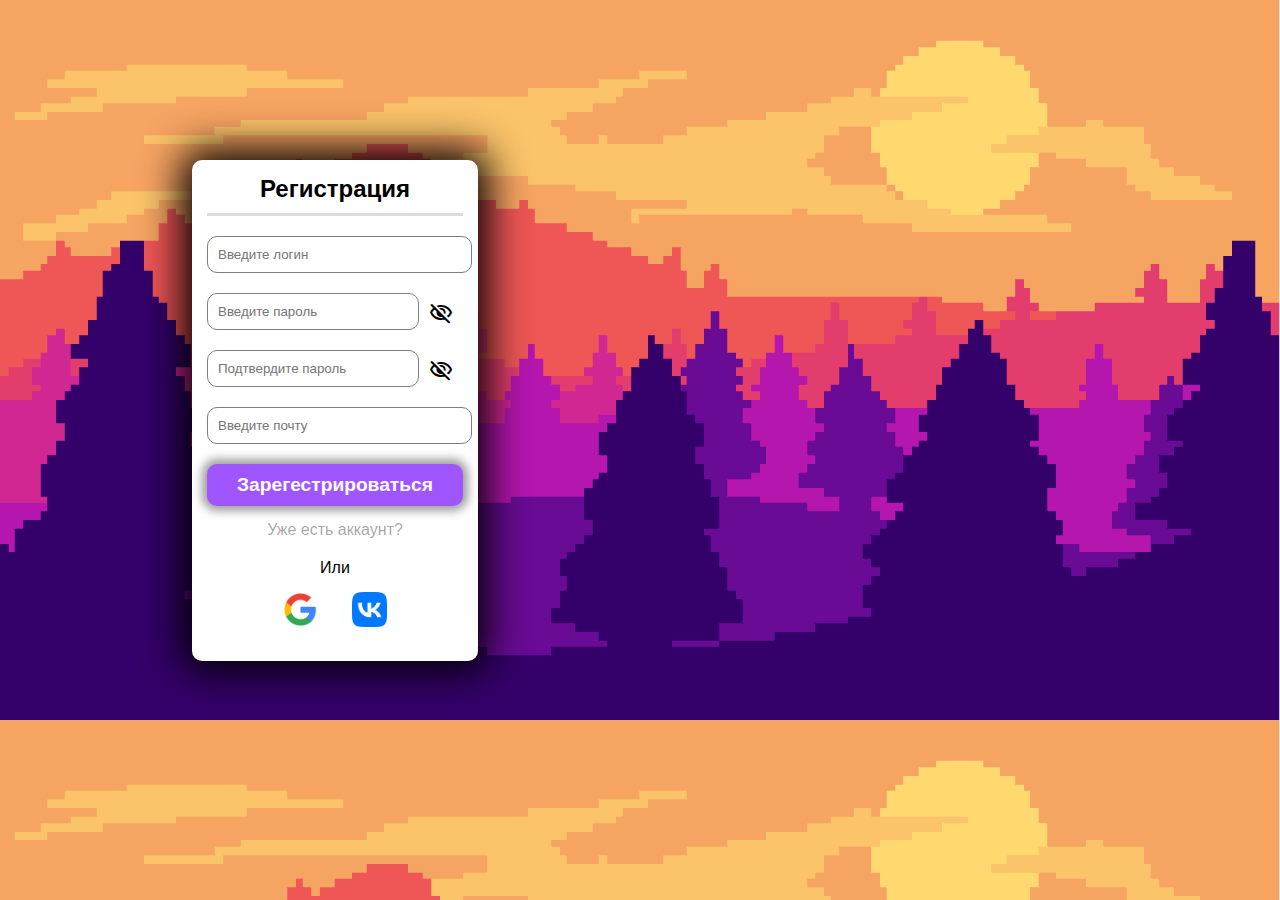
<file: index.html>
<!DOCTYPE html>
<html lang="en">
<head>
    <meta charset="UTF-8">
    <meta name="viewport" content="width=device-width, initial-scale=1.0">
    <title>Регистрация</title>
    <link rel="stylesheet" href="style.css">
    <link rel="stylesheet" href="https://fonts.googleapis.com/css2?family=Material+Symbols+Outlined">
    
</head>
<body>
    <div class="container">
        <div class="wrap">
            <span class="title"><h2>Регистрация</h2></span>
            <div class="border-helper"></div>
            <form>
                <span class="container__user-input">
                    <label for="username" class="username">Логин</label>
                    <input type="text" name="username" id="username" placeholder="Введите логин" required>
                </span>

                <span class="container__user-input password-input">
                    <label for="password" class="password">Пароль</label>
                    <input type="password" name="password" id="password" placeholder="Введите пароль" required>
                    <button class="material-symbols-outlined visibility" id="visibility" type="button">visibility_off</button>
                </span>

                <span class="container__user-input password-input">
                    <label for="cpassword" class="password">Пароль</label>
                    <input type="password" name="cpassword" id="cpassword" placeholder="Подтвердите пароль" required>
                    <button class="material-symbols-outlined visibility" id="visibility2" type="button">visibility_off</button>
                </span>

                <span class="container__user-input">
                    <label for="email" class="email">Почта</label>
                    <input type="email" name="email" class="container__user-input" required placeholder="Введите почту">
                </span>

                <button type="submit" class="register" disabled="false">Зарегестрироваться</button>
            </form>
            <a class="existing" href="#">Уже есть аккаунт?</a>

            <div class="thru-socials">
                <p>Или</p>
                <div class="socials">
                    <a class="social-logo" href="#"><img src="images/google.png" height="35px"></a>
                    <a class="social-logo" href="#"><img src="images/vk.png" height="35px"></a>
                </div>
            </div>

        </div>
    </div>
    <script src="script.js"></script>
</body>
</html>
</file>
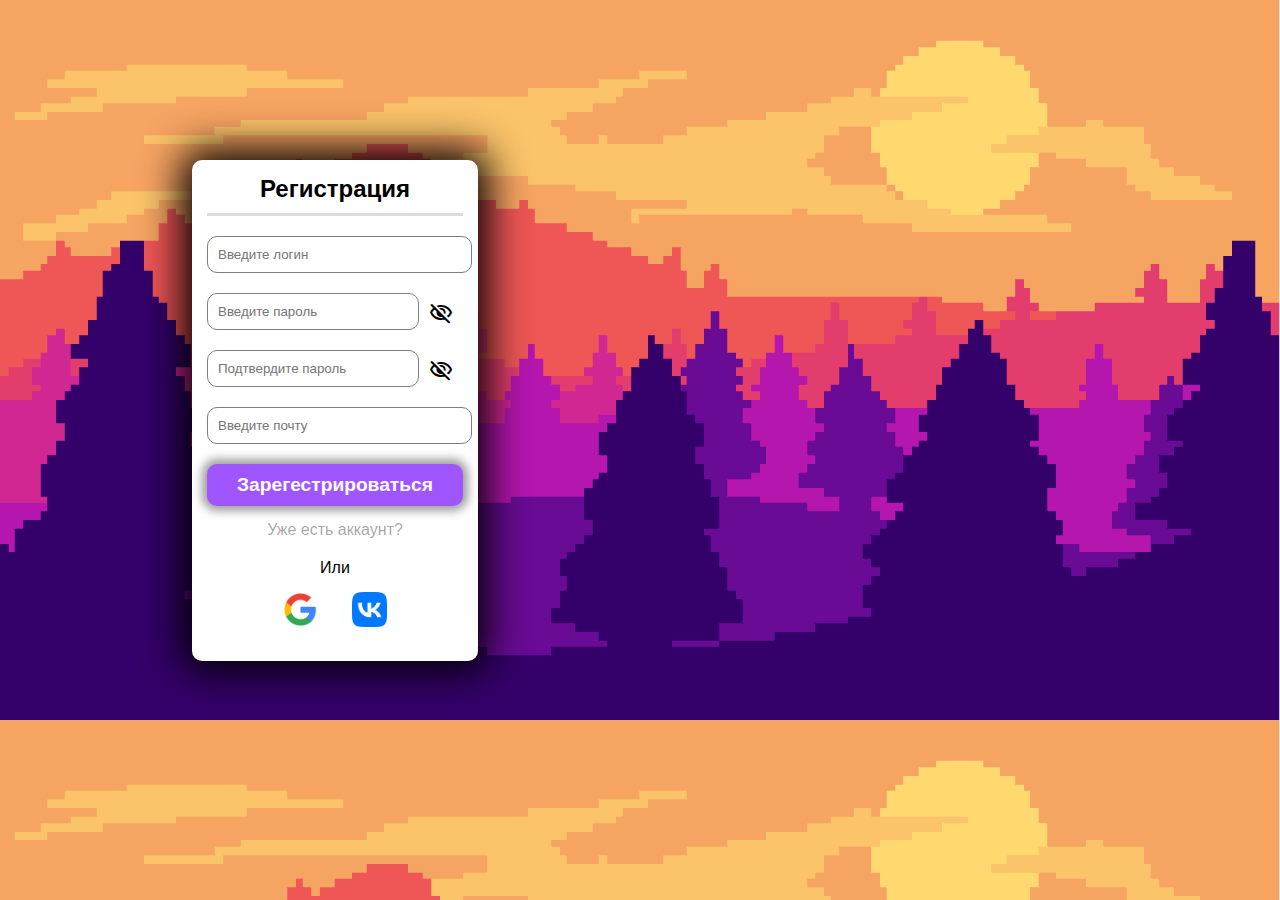
<file: register.html>
<!DOCTYPE html>
<html lang="en">
<head>
    <meta charset="UTF-8">
    <meta name="viewport" content="width=device-width, initial-scale=1.0">
    <title>Регистрация</title>
    <link rel="stylesheet" href="style.css">
    <link rel="stylesheet" href="https://fonts.googleapis.com/css2?family=Material+Symbols+Outlined">
    
</head>
<body>
    <div class="container">
        <div class="wrap">
            <span class="title"><h2>Регистрация</h2></span>
            <div class="border-helper"></div>
            <form>
                <span class="container__user-input">
                    <label for="username" class="username">Логин</label>
                    <input type="text" name="username" id="username" placeholder="Введите логин" required>
                </span>

                <span class="container__user-input password-input">
                    <label for="password" class="password">Пароль</label>
                    <input type="password" name="password" id="password" placeholder="Введите пароль" required>
                    <button class="material-symbols-outlined visibility" id="visibility" type="button">visibility_off</button>
                </span>

                <span class="container__user-input password-input">
                    <label for="cpassword" class="password">Пароль</label>
                    <input type="password" name="cpassword" id="cpassword" placeholder="Подтвердите пароль" required>
                    <button class="material-symbols-outlined visibility" id="visibility2" type="button">visibility_off</button>
                </span>

                <span class="container__user-input">
                    <label for="email" class="email">Почта</label>
                    <input type="email" name="email" class="container__user-input" required placeholder="Введите почту">
                </span>

                <button type="submit" class="register" disabled="false">Зарегестрироваться</button>
            </form>
            <a class="existing" href="#">Уже есть аккаунт?</a>

            <div class="thru-socials">
                <p>Или</p>
                <div class="socials">
                    <a class="social-logo" href="#"><img src="images/google.png" height="35px"></a>
                    <a class="social-logo" href="#"><img src="images/vk.png" height="35px"></a>
                </div>
            </div>

        </div>
    </div>
    <script src="script.js"></script>
</body>
</html>
</file>
<file: style.css>
* {
    margin:0;
    padding:0;
}

body{
    background-image: url("images/bg.png");
    background-size: cover;
    background-repeat: none;
}

.container {
    display: flex;
    font-family: 'Gill Sans', 'Gill Sans MT', Calibri, 'Trebuchet MS', sans-serif;
    background-color: white;
    width: 20%;
    max-height: fit-content;
    padding: 15px;
    border-radius: 10px;
    box-shadow: 0px 0px 40px 10px;
    margin-top:12.5%;
    margin-left: 15%;
}

.wrap {
    display: flex;
    width: 100%;
    flex-direction: column;
    text-align: start;
}

.wrap input{
    margin-bottom: 20px;
    padding: 10px;
    border-radius: 10px;
    border: solid grey;
    border-width: thin;
    width: 95%;
    outline: none;
}

.title {
    margin-bottom: 10px;
    width: 100%;
    text-align: center;
}

.border-helper{
    width: 100%;
    border-bottom: solid gainsboro;
    margin-bottom: 20px;
}

.register {
    width: 100%;
    font-family: sans-serif;
    padding: 10px;
    background-color: rgb(159, 85, 255);
    border-radius: 10px;
    border: none;
    color: rgb(255, 255, 255);
    font-weight: bold;
    font-size: larger;
    margin-bottom: 15px;
    cursor: pointer;
    box-shadow: 0px 0px 10px 5px rgba(56, 56, 56, 0.486);
}

/*.register:disabled {
    cursor:auto;
    background-color: rgba(53, 53, 53, 0.514);
    color:rgb(175, 175, 175);
    box-shadow: 0px 0px 10px 5px rgba(207, 207, 207, 0.486);
}*/

.container__user-input {
    display: flex;
    flex-direction: column;
    width: 100%;
    justify-self: flex-start;
}

a{
    text-decoration: none;
    color: rgba(0, 0, 0, 0.363)
}

.existing {
    text-align: center;
}

.email, .password, .username{
    display: none;
}

.container__user-input>button {
    background-color: rgb(255, 255, 255);
    border: none;
    cursor: pointer;
    margin-bottom: 17.5px;
    margin-right: 4%;
    margin-left: 4%;
}

.password-input {
    display: flex;
    flex-direction: row;
    align-items: center;
    justify-content: center; 
}

.password-input2 {
    display: flex;
    flex-direction: row;
    align-items: center;
    justify-content: center; 
}

.thru-socials{
    margin-top: 20px;
    display: flex;
    justify-content: center;
    flex-direction: column;
    text-align: center;
}

.social-logo>img{
    margin: 15px;
}

@media (max-width: 548px) {

    .container {
        display: flex;
        font-family: 'Gill Sans', 'Gill Sans MT', Calibri, 'Trebuchet MS', sans-serif;
        background-color: white;
        width: 75%;
        max-height: fit-content;
        border-radius: 10;
        box-shadow: 0px 0px 40px 10px;
        margin-top:35%;
        margin-right: 12%;
        justify-self: center;
        align-self: center;
    }

    body {
        background-size: auto;
    }
}
</file>
